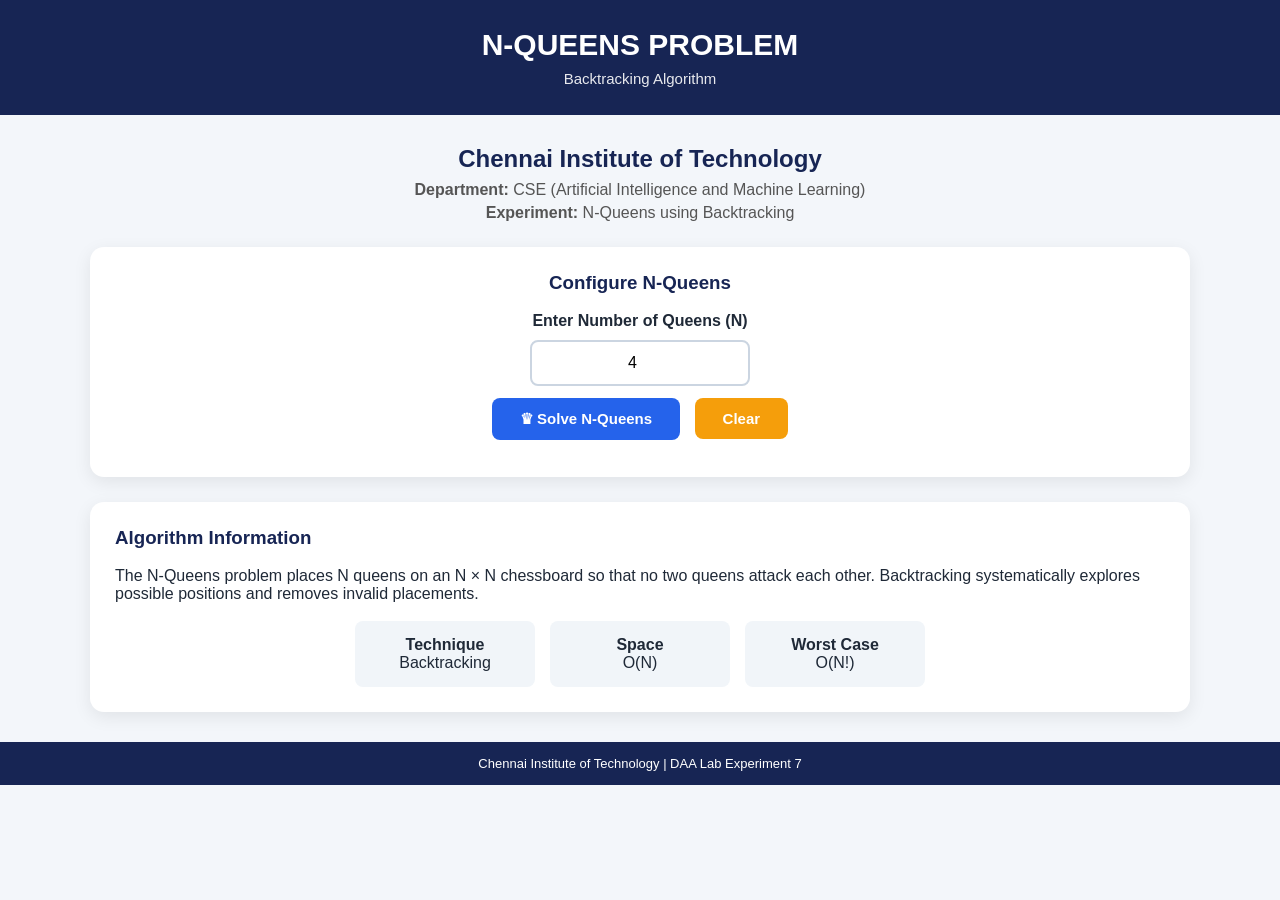
<file: Experiment-7/Project/templates/index.html>
<!DOCTYPE html>
<html lang="en">

<head>

    <meta charset="UTF-8">

    <meta name="viewport" content="width=device-width, initial-scale=1.0">

    <title>N-Queens Backtracking</title>

    <style>

        * {
            box-sizing: border-box;
            margin: 0;
            padding: 0;
            font-family: "Segoe UI", Arial, sans-serif;
        }

        body {
            background: #f3f6fa;
            color: #1f2937;
            min-height: 100vh;
        }

        /* Header */

        .header {
            background: #172554;
            color: white;
            text-align: center;
            padding: 28px 20px;
        }

        .header h1 {
            font-size: 30px;
            margin-bottom: 8px;
        }

        .header p {
            font-size: 15px;
            opacity: 0.9;
        }

        /* Main container */

        .container {
            width: 92%;
            max-width: 1100px;
            margin: 30px auto;
        }

        /* Information */

        .info {
            text-align: center;
            margin-bottom: 25px;
        }

        .info h2 {
            color: #172554;
            margin-bottom: 8px;
        }

        .info p {
            color: #555;
            margin: 5px;
        }

        /* Cards */

        .card {
            background: white;
            border-radius: 14px;
            padding: 25px;
            margin-bottom: 25px;
            box-shadow: 0 5px 18px rgba(0, 0, 0, 0.08);
        }

        .card h3 {
            color: #172554;
            margin-bottom: 18px;
        }

        /* Input */

        .search-area {
            text-align: center;
        }

        .search-area label {
            display: block;
            font-weight: bold;
            margin-bottom: 10px;
        }

        input {
            width: 220px;
            padding: 12px;
            border: 2px solid #cbd5e1;
            border-radius: 8px;
            font-size: 16px;
            text-align: center;
            outline: none;
        }

        input:focus {
            border-color: #2563eb;
        }

        /* Buttons */

        button {
            border: none;
            padding: 12px 28px;
            margin: 12px 5px;
            border-radius: 8px;
            color: white;
            font-size: 15px;
            font-weight: bold;
            cursor: pointer;
        }

        .solve-btn {
            background: #2563eb;
        }

        .clear-btn {
            background: #f59e0b;
        }

        button:hover {
            opacity: 0.85;
        }

        /* Statistics */

        .stats {
            display: flex;
            justify-content: center;
            gap: 18px;
            flex-wrap: wrap;
            margin: 20px 0;
        }

        .stat {
            background: #eff6ff;
            border-radius: 10px;
            padding: 16px 25px;
            min-width: 180px;
            text-align: center;
        }

        .stat-title {
            font-size: 13px;
            color: #64748b;
        }

        .stat-value {
            font-size: 24px;
            font-weight: bold;
            color: #172554;
            margin-top: 5px;
        }

        /* Solutions */

        #solutions {
            display: grid;
            grid-template-columns: repeat(auto-fit, minmax(280px, 1fr));
            gap: 25px;
            margin-top: 20px;
        }

        .solution-card {
            background: #ffffff;
            border: 1px solid #e2e8f0;
            border-radius: 12px;
            padding: 18px;
            text-align: center;
        }

        .solution-card h4 {
            color: #172554;
            margin-bottom: 15px;
        }

        /* Chess board */

        .board {
            display: grid;
            margin: auto;
            border: 3px solid #172554;
            width: 240px;
            height: 240px;
        }

        .cell {
            display: flex;
            justify-content: center;
            align-items: center;
            font-size: 24px;
            font-weight: bold;
        }

        .cell.light {
            background: #f8fafc;
        }

        .cell.dark {
            background: #cbd5e1;
        }

        .queen {
            font-size: 27px;
        }

        /* Positions */

        .positions {
            margin-top: 12px;
            font-size: 13px;
            color: #475569;
        }

        /* Error */

        .error {
            background: #fee2e2;
            color: #991b1b;
            padding: 15px;
            border-radius: 8px;
            margin-top: 15px;
            display: none;
        }

        /* Algorithm */

        .complexity {
            display: flex;
            justify-content: center;
            gap: 15px;
            flex-wrap: wrap;
            margin-top: 18px;
        }

        .complexity div {
            background: #f1f5f9;
            padding: 15px 25px;
            border-radius: 8px;
            min-width: 180px;
            text-align: center;
        }

        /* Footer */

        .footer {
            background: #172554;
            color: white;
            text-align: center;
            padding: 14px;
            margin-top: 30px;
            font-size: 13px;
        }

    </style>

</head>


<body>

    <!-- Header -->

    <div class="header">

        <h1>N-QUEENS PROBLEM</h1>

        <p>
            Backtracking Algorithm
        </p>

    </div>


    <div class="container">

        <!-- College information -->

        <div class="info">

            <h2>Chennai Institute of Technology</h2>

            <p>
                <strong>Department:</strong>
                CSE (Artificial Intelligence and Machine Learning)
            </p>

            <p>
                <strong>Experiment:</strong>
                N-Queens using Backtracking
            </p>

        </div>


        <!-- Input -->

        <div class="card search-area">

            <h3>Configure N-Queens</h3>

            <label for="n">
                Enter Number of Queens (N)
            </label>

            <input
                type="number"
                id="n"
                min="1"
                max="10"
                value="4"
                placeholder="Enter N"
            >

            <div>

                <button
                    class="solve-btn"
                    onclick="solveQueens()">
                    ♛ Solve N-Queens
                </button>

                <button
                    class="clear-btn"
                    onclick="clearResults()">
                    Clear
                </button>

            </div>

            <div id="error" class="error"></div>

        </div>


        <!-- Statistics -->

        <div
            class="card"
            id="statistics"
            style="display:none;">

            <h3>Execution Results</h3>

            <div class="stats">

                <div class="stat">

                    <div class="stat-title">
                        Board Size
                    </div>

                    <div
                        class="stat-value"
                        id="boardSize">
                        -
                    </div>

                </div>


                <div class="stat">

                    <div class="stat-title">
                        Solutions
                    </div>

                    <div
                        class="stat-value"
                        id="solutionCount">
                        -
                    </div>

                </div>


                <div class="stat">

                    <div class="stat-title">
                        Backtracks
                    </div>

                    <div
                        class="stat-value"
                        id="backtrackCount">
                        -
                    </div>

                </div>

            </div>

        </div>


        <!-- Solutions -->

        <div
            class="card"
            id="solutionSection"
            style="display:none;">

            <h3>
                Solutions
            </h3>

            <div id="solutions"></div>

        </div>


        <!-- Algorithm Information -->

        <div class="card">

            <h3>
                Algorithm Information
            </h3>

            <p>
                The N-Queens problem places N queens on an
                N × N chessboard so that no two queens attack
                each other. Backtracking systematically explores
                possible positions and removes invalid placements.
            </p>

            <div class="complexity">

                <div>
                    <strong>Technique</strong>
                    <br>
                    Backtracking
                </div>

                <div>
                    <strong>Space</strong>
                    <br>
                    O(N)
                </div>

                <div>
                    <strong>Worst Case</strong>
                    <br>
                    O(N!)
                </div>

            </div>

        </div>

    </div>


    <!-- Footer -->

    <div class="footer">

        Chennai Institute of Technology |
        DAA Lab Experiment 7

    </div>


    <script>

        async function solveQueens() {

            const n = document.getElementById("n").value;

            const error = document.getElementById("error");

            const statistics =
                document.getElementById("statistics");

            const solutionSection =
                document.getElementById("solutionSection");

            const solutionsDiv =
                document.getElementById("solutions");


            error.style.display = "none";

            statistics.style.display = "none";

            solutionSection.style.display = "none";

            solutionsDiv.innerHTML = "";


            if (n === "") {

                showError(
                    "Please enter the number of queens."
                );

                return;
            }


            try {

                const response = await fetch(
                    "/solve",
                    {
                        method: "POST",

                        headers: {
                            "Content-Type":
                                "application/json"
                        },

                        body: JSON.stringify({
                            n: n
                        })
                    }
                );


                const data = await response.json();


                if (!data.success) {

                    showError(data.message);

                    return;
                }


                // Statistics

                document.getElementById(
                    "boardSize"
                ).textContent = data.n;

                document.getElementById(
                    "solutionCount"
                ).textContent = data.solution_count;

                document.getElementById(
                    "backtrackCount"
                ).textContent = data.backtracks;


                statistics.style.display = "block";


                // Display solutions

                solutionSection.style.display =
                    "block";


                data.solutions.forEach(
                    (solution, index) => {

                        const card =
                            document.createElement(
                                "div"
                            );

                        card.className =
                            "solution-card";


                        const title =
                            document.createElement(
                                "h4"
                            );

                        title.textContent =
                            "Solution " + (index + 1);


                        card.appendChild(title);


                        const board =
                            document.createElement(
                                "div"
                            );

                        board.className = "board";


                        board.style.gridTemplateColumns =
                            `repeat(${data.n}, 1fr)`;


                        solution.board.forEach(
                            (row, rowIndex) => {

                                row.forEach(
                                    (cell, colIndex) => {

                                        const cellDiv =
                                            document.createElement(
                                                "div"
                                            );

                                        cellDiv.classList.add(
                                            "cell"
                                        );


                                        if (
                                            (rowIndex +
                                                colIndex) % 2
                                                === 0
                                        ) {

                                            cellDiv.classList.add(
                                                "light"
                                            );

                                        } else {

                                            cellDiv.classList.add(
                                                "dark"
                                            );

                                        }


                                        if (cell === "Q") {

                                            cellDiv.innerHTML =
                                                "♛";

                                            cellDiv.classList.add(
                                                "queen"
                                            );

                                        }


                                        board.appendChild(
                                            cellDiv
                                        );

                                    }
                                );

                            }
                        );


                        card.appendChild(board);


                        const positions =
                            document.createElement(
                                "div"
                            );

                        positions.className =
                            "positions";

                        positions.innerHTML =
                            "<strong>Positions:</strong> " +
                            "[" +
                            solution.positions.join(", ") +
                            "]";


                        card.appendChild(positions);


                        solutionsDiv.appendChild(
                            card
                        );

                    }
                );

            }

            catch (error) {

                showError(
                    "Unable to connect to Flask server. " +
                    "Make sure app.py is running."
                );

            }

        }


        function showError(message) {

            const error =
                document.getElementById("error");

            error.textContent = message;

            error.style.display = "block";

        }


        function clearResults() {

            document.getElementById("n").value = 4;

            document.getElementById(
                "statistics"
            ).style.display = "none";

            document.getElementById(
                "solutionSection"
            ).style.display = "none";

            document.getElementById(
                "solutions"
            ).innerHTML = "";

            document.getElementById(
                "error"
            ).style.display = "none";

        }

    </script>

</body>

</html>
</file>
